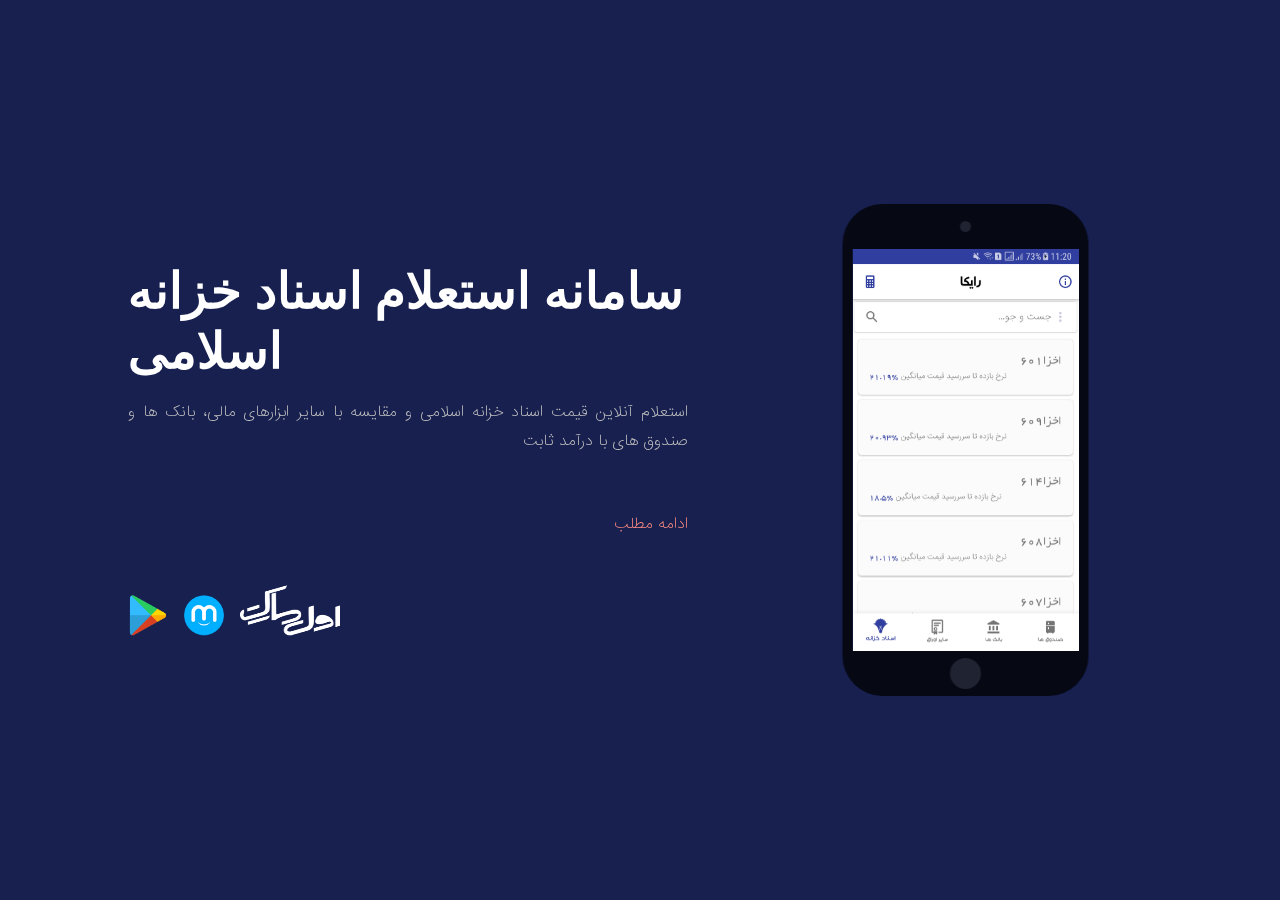
<file: index.html>
<!doctype html>
<html lang="en" class="no-js">
<head>
    <meta charset="UTF-8">
    <meta name="viewport" content="width=device-width, initial-scale=1">
    <link rel="stylesheet" href="css/reset.css">
    <link rel="stylesheet" href="css/style.css">
    <script src="js/modernizr.js"></script>
    <title>رایکا</title>
    <link rel="shortcut icon" href="favicon.png" type="image/x-icon"/>
</head>
<body>
<header class="cd-header">
    <div id="cd-logo"><img src="img/cd-logo.png" alt="Logo"></div>
</header>
<main class="cd-main-content">
    <div class="cd-product-intro">
        <h1 id="description_title app_name">سامانه استعلام اسناد خزانه اسلامی</h1>
        <p id="description_text">استعلام آنلاین قیمت اسناد خزانه اسلامی و مقایسه با سایر ابزارهای مالی، بانک ها و صندوق
            های با درآمد ثابت</p>
        <p id="description_text">
            <a href="#cd-product-tour"
               class="continue_link">
                ادامه مطلب
            </a>
        </p>
        <!--<a href="https://cafebazaar.ir/app/com.rayka.shaheen.sampleproject/?l=fa"> <img src="img/bazaar.png" width="190" height="56"></a><br/>-->
        <a href="https://play.google.com/store/apps/details?id=com.rayka.shaheen.sampleproject"><img src="img/google-play-badge.png" width="40" height="40"></a>&nbsp&nbsp&nbsp
		<a href="https://myket.ir/app/com.rayka.shaheen.sampleproject"><img src="img/myket-badge.png" width="40" height="40"></a>&nbsp&nbsp&nbsp
		<a href="http://avvalmarket.ir/frontpage/apps/com.rayka.shaheen.sampleproject"><img src="img/avvalmarket.png" width="100" height="50"></a>
    <br/>
	</div>
    <div id="cd-product-tour">
        <ul>
            <li class="cd-single-item cd-active">
                <div class="cd-caption">
                    <h2 id="description_title">اسناد خزانه</h2>
                    <p id="description_text">
                        این اسناد، اوراق بهادار با نامی است که دولت آن را به جای بدهی‌های خود بابت طرح‌های تملک
                        دارایی‌های سرمایه‌ای با قیمت اسمی و سررسید معین به طلبکاران غیردولتی واگذار می‌کند. که به دلیل
                        بازدهی مناسب به یک ابزار مالی جذاب برای سرمایه گذاران تبدیل شده است.
                        <br>
                        نرخ بازده تا سررسید قیمت میانگین معاملات طی روز در صفحه اول به صورت لیست شده با قابلیت مرتب کردن
                        اطلاعات بر اساس سود صعودی و نزولی و جست و جو نام نماد آورده شده است.

                    </p>

                </div>
                <div class="cd-image-container">
                    <div>
                        <div class="cd-phone-frame"></div>
                        <div class="cd-image-wrapper">
                            <img src="img/screen-1.png" data-video="video/video-1" alt="">
                        </div>
                    </div>
                </div>
            </li>
            <li class="cd-single-item cd-not-visible cd-move-right">
                <div class="cd-caption">
                    <h2 id="description_title"></h2>
                    <p id="description_text">
                        در برنامه ارائه سفارشات عرضه و تقاضا و نرخ بازده تا سررسید هر سفارش از پنل معاملاتی
                        بورس درنظر گرفته شده است تا با مشاهده آنلاین معاملات و اطلاع از سررسید اوراق، سرمایه گذار به
                        سادگی بازده مورد نظر خود را با قیمتهای فعلی بازار مقایسه و در صورت جذاب بودن اقدام به معامله
                        نماید.<br>
                        بعلاوه جهت سهولت امر، ماشین حساب محاسبه نرخ بازده تا سررسید طراحی و در اختیار کاربر قرار گرفته
                        است که با وارد کردن قیمت خرید برگه مورد نظر و ورود تاریخ خرید نرخ بازده تا سررسید محاسبه میشود.
                    </p>
                </div>
                <div class="cd-image-container">
                    <div>
                        <div class="cd-phone-frame"></div>
                        <div class="cd-image-wrapper">
                            <img src="img/screen-2.png" data-video="video/video-2" alt="">
                        </div>
                    </div>
                </div>
            </li>
            <li class="cd-single-item cd-not-visible cd-move-right">
                <div class="cd-caption">
                    <h2 id="description_title">سایر اوراق</h2>
                    <p id="description_text">لیست انواع اوراق با درآمد ثابت که به موجب قانون یا مجوز بانک مرکزی جمهوری
                        اسلامی ایران به قیمت اسمی مشخص برای مدت معین ‌و برای تأمین بخشی از منابع مالی مورد نیاز طرح‌های
                        عمرانی- انتفاعی منتشر می‌شوند و به سرمایه‌گذارانی که قصد مشارکت در اجرای طرح‌های‌ یاد شده را
                        دارند جهت مطالعه دقیق ترفراهم شده است.</p>
                </div>
                <div class="cd-image-container">
                    <div>
                        <div class="cd-phone-frame"></div>
                        <div class="cd-image-wrapper">
                            <img src="img/screen-3.png" data-video="video/video-3" alt="Screen Preview 3">
                        </div>
                    </div>
                </div>
            </li>

            <li class="cd-single-item cd-not-visible cd-move-right">
                <div class="cd-caption">
                    <h2 id="description_title"></h2>
                    <p id="description_text">در این قسمت برنامه اطلاعات انواع اوراق به صورت جامع جهت استفاده سرمایه
                        گذاران و به صورت کاملا کاربردی شامل روزهای باقی مانده تاسررسید و نرخ بازده و تاریخ انتشار و
                        سررسید و ضامن اوراق گرد آوری شده است.</p>
                </div>
                <div class="cd-image-container">
                    <div>
                        <div class="cd-phone-frame"></div>
                        <div class="cd-image-wrapper">
                            <img src="img/screen-4.png" data-video="video/video-4" alt="Screen Preview 3">
                        </div>
                    </div>
                </div>
            </li>
            <li class="cd-single-item cd-not-visible cd-move-right">
                <div class="cd-caption">
                    <h2 id="description_title">بانک ها</h2>
                    <p id="description_text">در این بخش به معرفی تمامی بانک های اسلامی پرداخته شده است که شما می توانید
                        به تمامی اطلاعات آن ها از قبیل انواع حساب ها، میزان سود حساب های کوتاه مدت، بلند مدت، صدور کارت
                        های بانکی آن ها و ... را در دسترس داشته باشید.</p>
                </div>
                <div class="cd-image-container">
                    <div>
                        <div class="cd-phone-frame"></div>
                        <div class="cd-image-wrapper">
                            <img src="img/screen-5.png" data-video="video/video-5" alt="Screen Preview 3">
                        </div>
                    </div>
                </div>
            </li>
            <li class="cd-single-item cd-not-visible cd-move-right">
                <div class="cd-caption">
                    <h2 id="description_title"></h2>
                    <p id="description_text">جهت سهولت امردسترسی به آدرس وب سایت و شماره تلفن دفاتر مرکزی درنظر گرفته
                        شده است.</p>
                </div>
                <div class="cd-image-container">
                    <div>
                        <div class="cd-phone-frame"></div>
                        <div class="cd-image-wrapper">
                            <img src="img/screen-6.png" data-video="video/video-6" alt="Screen Preview 3">
                        </div>
                    </div>
                </div>
            </li>
            <li class="cd-single-item cd-not-visible cd-move-right">
                <div class="cd-caption">
                    <h2 id="description_title">صندوق های درآمد ثابت</h2>
                    <p id="description_text">همچنین در این نرم افزار به تمامی صندوق های سرمایه گذاری با درآمد ثابت
                        پرداخته ایم که با رابط کاربری آسان وطراحی کاربر پسند تمامی مشخصات صندوقهای با درآمد ثابت اعم از
                        ضامن نقدشوندگی و متولیان و مدیران و بازدهی صندوق در دوره های زمانی متفاوت از روز تا سال، بسته به
                        نیاز کاربر و مشخصات مورد نیاز معامله شامل قیمت صدور وابطال و همچنین ترکیب دارایی های صندوق به
                        تفکیک و مشخص شده توسط نمودار آورده شده است.</p>
                </div>
                <div class="cd-image-container">
                    <div>
                        <div class="cd-phone-frame"></div>
                        <div class="cd-image-wrapper">
                            <img src="img/screen-7.png" data-video="video/video-7" alt="Screen Preview 3">
                        </div>
                    </div>
                </div>
            </li>
            <li class="cd-single-item cd-not-visible cd-move-right">
                <div class="cd-caption">
                    <h2 id="description_title"></h2>
                    <p id="description_text">شما می توانید با توجه به سود یا هر آنچه که بخواهید آنها را مرتب کنید و بدون
                        صرف وقت زیاد و جست و جو همه صندوق های با درآمد ثابت را به صورت یکجا داشته باشید.</p>
                </div>
                <div class="cd-image-container">
                    <div>
                        <div class="cd-phone-frame"></div>
                        <div class="cd-image-wrapper">
                            <img src="img/screen-8.png" data-video="video/video-8" alt="Screen Preview 3">
                        </div>
                    </div>
                </div>
            </li>
            <li class="cd-single-item cd-not-visible cd-move-right">
                <div class="cd-caption">
                    <h2 id="description_title">ماشین حساب</h2>
                    <p id="description_text">بعلاوه جهت سهولت امر، ماشین حساب محاسبه نرخ بازده تا سررسید طراحی و در
                        اختیار کاربر قرار گرفته است که با وارد کردن قیمت خرید برگه مورد نظر و ورود تاریخ خرید نرخ بازده
                        تا سررسید میشود</p>
                </div>
                <div class="cd-image-container">
                    <div>
                        <div class="cd-phone-frame"></div>
                        <div class="cd-image-wrapper">
                            <img src="img/screen-9.jpg" data-video="video/video-9" alt="Screen Preview 3">
                        </div>
                    </div>
                </div>
            </li>


        </ul>
    </div>

    <div class="cd-slider-nav">
        <a class="cd-prev" href="#0">قبلی</a>
        <a class="cd-next" href="#0">بعدی</a>
    </div>

    <div class="cd-loader"></div>
</main>
<script src="js/jquery-2.1.1.js"></script>
<script src="js/main.js"></script>
</body>
</html>
</file>
<file: css/style.css>
@font-face {
    font-family: "ultra";
    src: url("fonts/ultra.ttf");
}

@font-face {
    font-family: "regular";
    src: url("fonts/regular.ttf");
}

@font-face {
    font-family: "number";
    src: url("fonts/number.ttf");
}

@font-face {
    font-family: "bold";
    src: url("fonts/bold.ttf");
}

@font-face {
    font-family: "light";
    src: url("fonts/light.ttf");
}

@font-face {
    font-family: "medium";
    src: url("fonts/medium.ttf");
}

html * {
    -webkit-font-smoothing: antialiased;
    -moz-osx-font-smoothing: grayscale;
}

*, *::after, *::before {
    -webkit-box-sizing: border-box;
    -moz-box-sizing: border-box;
    box-sizing: border-box;
}

*::after, *::before {
    content: '';
}

body {
    font-size: 100%;
    color: #1E2763;
    background-color: #182050;
}

a {
    color: #f58780;
    text-decoration: none;
}

img {
    max-width: 100%;
}

h1, h2 {
    color: #ffffff;
}

/* --------------------------------

Modules - reusable parts of our design

-------------------------------- */
.btn {
    display: inline-block;
    text-align: center;
    text-transform: uppercase;
    font-weight: bold;
    font-size: 12px;
    font-size: 0.75rem;
    color: #ffffff;
    background-color: #696f9b;
    box-shadow: 0 1px 6px rgba(0, 0, 0, 0.1), inset 0 1px 0 rgba(255, 255, 255, 0.2);
    -webkit-transition: background-color 0.2s;
    -moz-transition: background-color 0.2s;
    transition: background-color 0.2s;
    font-family: 'ultra';
}

.no-touch .btn:hover {
    background-color: #787ea5;
}

.disabled_btn {
    background-color: #757575;
    opacity: 0.3;
}

.btn.salmon {
    background-color: #f58780;
}

.no-touch .btn.salmon:hover {
    background-color: #f79d98;
}

@media only screen and (min-width: 1070px) {
    .btn {
        font-size: 14px;
        font-size: 0.875rem;
        letter-spacing: 2px;
    }
}

/* --------------------------------

Main components

-------------------------------- */
html, body {
    /* important for .cd-main-content 100% height to work */
    height: 100%;
}

.cd-header {
    position: fixed;
    top: 0;
    left: 0;
    z-index: 3;
    width: 100%;
    height: 50px;
    background-color: #2b2d40;
    overflow: hidden;
    /* Force Hardware Acceleration in WebKit */
    -webkit-transform: translateZ(0);
    -moz-transform: translateZ(0);
    -ms-transform: translateZ(0);
    -o-transform: translateZ(0);
    transform: translateZ(0);
    -webkit-backface-visibility: hidden;
    backface-visibility: hidden;
    -webkit-transform: translateY(-100%);
    -moz-transform: translateY(-100%);
    -ms-transform: translateY(-100%);
    -o-transform: translateY(-100%);
    transform: translateY(-100%);
    -webkit-transition: -webkit-transform 0.3s;
    -moz-transition: -moz-transform 0.3s;
    transition: transform 0.3s;
}

.cd-header:after {
    content: "";
    display: table;
    clear: both;
}

.cd-header #cd-logo {
    float: left;
    margin: 18px 0 0 5%;
}

.cd-header #cd-logo img {
    display: block;
    width: 60px;
    height: 18px;
}

.cd-header #cd-action {
    display: inline-block;
    float: right;
    margin: 10px 5% 0 0;
}

.cd-header .btn {
    height: 30px;
    line-height: 30px;
    padding: 0 2em;
}

.cd-header.slide-down {
    -webkit-transform: translateY(0);
    -moz-transform: translateY(0);
    -ms-transform: translateY(0);
    -o-transform: translateY(0);
    transform: translateY(0);
}

@media only screen and (min-width: 1070px) {
    .cd-header {
        height: 90px;
        background-color: transparent;
    }

    .cd-header #cd-logo {
        margin-top: 32px;
        font-size: 28px;
        font-size: 1.75rem;
    }

    .cd-header #cd-logo img {
        width: 80px;
        height: 25px;
    }

    .cd-header #cd-action {
        margin: 20px 5% 0 0;
    }

    .cd-header .btn {
        height: 50px;
        line-height: 50px;
    }
}

.cd-main-content {
    overflow: hidden;
    max-width: 1440px;
    margin: 0 auto;
}

@media only screen and (min-width: 1070px) {
    .cd-main-content {
        position: relative;
        height: 100%;
        min-height: 500px;
        padding: 0 10%;
    }
}

.cd-product-intro {
    padding: 50px 5%;
    text-align: center;
}

.cd-product-intro h1 {
    margin-bottom: 10px;
    font-weight: 100;
    font-size: 25px;
    font-size: 1.5625rem;
    font-weight: 700;
    line-height: 1.2;
}

.cd-product-intro p {
    padding: 0 0 20px;
    font-size: 14px;
    font-size: 0.875rem;
    line-height: 1.8;
    max-width: 560px;
    margin: 0 auto;
}

.cd-product-intro .cd-triggers:after {
    content: "";
    display: table;
    clear: both;
}

.cd-product-intro .btn {
    width: 120px;
    height: 40px;
    line-height: 40px;
    margin-right: 8px;
}

@media only screen and (min-width: 480px) {
    .cd-product-intro {
        padding: 50px 10%;
    }
}

@media only screen and (min-width: 850px) {
    .cd-product-intro {
        padding: 50px 15%;
    }
}

@media only screen and (min-width: 1070px) {
    .cd-product-intro {
        /* Force Hardware Acceleration in WebKit */
        -webkit-transform: translateZ(0);
        -moz-transform: translateZ(0);
        -ms-transform: translateZ(0);
        -o-transform: translateZ(0);
        transform: translateZ(0);
        -webkit-backface-visibility: hidden;
        backface-visibility: hidden;
        position: absolute;
        top: 50%;
        -webkit-transform: translateY(-50%);
        -moz-transform: translateY(-50%);
        -ms-transform: translateY(-50%);
        -o-transform: translateY(-50%);
        transform: translateY(-50%);
        left: 10%;
        width: 50%;
        padding: 0;
        text-align: left;
        -webkit-transition: -webkit-transform 0.3s, opacity 0.3s;
        -moz-transition: -moz-transform 0.3s 0s, opacity 0.3s;
        transition: transform 0.3s, opacity 0.3s;
    }

    .is-product-tour .cd-product-intro {
        opacity: 0;
        -webkit-transform: translateY(-50%) translateX(-50%);
        -moz-transform: translateY(-50%) translateX(-50%);
        -ms-transform: translateY(-50%) translateX(-50%);
        -o-transform: translateY(-50%) translateX(-50%);
        transform: translateY(-50%) translateX(-50%);
    }

    .cd-product-intro h1 {
        font-size: 50px;
        font-size: 3.125rem;
    }

    .cd-product-intro p {
        font-size: 16px;
        font-size: 1rem;
        padding: 10px 0 44px;
        margin: 0;
    }

    .cd-product-intro .btn {
        margin-right: 15px;
        width: 190px;
        height: 60px;
        line-height: 60px;
    }
}

#cd-product-tour {
    position: relative;
}

@media only screen and (min-width: 1070px) {
    #cd-product-tour {
        width: 100%;
        max-width: 850px;
        margin: 0 auto;
        height: 500px;
        top: 50%;
        left: 0;
        -webkit-transform: translateZ(0);
        -moz-transform: translateZ(0);
        -ms-transform: translateZ(0);
        -o-transform: translateZ(0);
        transform: translateZ(0);
        -webkit-transform: translateY(-50%) translateX(75%);
        -moz-transform: translateY(-50%) translateX(75%);
        -ms-transform: translateY(-50%) translateX(75%);
        -o-transform: translateY(-50%) translateX(75%);
        transform: translateY(-50%) translateX(75%);
        -webkit-transition: -webkit-transform 0.3s;
        -moz-transition: -moz-transform 0.3s;
        transition: transform 0.3s;
    }

    .is-product-tour #cd-product-tour {
        -webkit-transform: translateY(-50%) translateX(0);
        -moz-transform: translateY(-50%) translateX(0);
        -ms-transform: translateY(-50%) translateX(0);
        -o-transform: translateY(-50%) translateX(0);
        transform: translateY(-50%) translateX(0);
    }

    #cd-product-tour > ul {
        height: 100%;
        width: 100%;
    }
}

.cd-single-item {
    /* product tour - single list item */
    padding: 50px 5% 120px;
    width: 100%;
    text-align: center;
    border-top: 1px solid #494e6e;
}

.cd-single-item h2 {
    margin-bottom: 15px;
    font-size: 22px;
    font-size: 1.375rem;
}

.cd-single-item p {
    padding: 10px 0 50px;
    font-size: 14px;
    font-size: 0.875rem;
    line-height: 1.6;
}

@media only screen and (min-width: 480px) {
    .cd-single-item {
        padding: 50px 10% 120px;
    }
}

@media only screen and (min-width: 850px) {
    .cd-single-item {
        padding: 50px 15% 120px;
    }

    .cd-single-item:after {
        content: "";
        display: table;
        clear: both;
    }

    .cd-single-item .cd-caption {
        width: 50%;
        float: left;
        margin-top: 180px;
    }

    .cd-single-item:nth-child(2n) .cd-caption {
        float: right;
    }
}

@media only screen and (min-width: 1070px) {
    .cd-single-item {
        position: absolute;
        top: 50%;
        -webkit-transform: translateY(-50%);
        -moz-transform: translateY(-50%);
        -ms-transform: translateY(-50%);
        -o-transform: translateY(-50%);
        transform: translateY(-50%);
        left: 0;
        text-align: left;
        border-top: none;
        padding: 0;
        visibility: visible;
    }

    .cd-single-item.cd-not-visible {
        /*need to create a specific class to change visibility value due to a Firefox bug*/
        /*CSS transition/animation fails when parent element changes visibility attribute*/
        visibility: hidden;
    }

    .cd-single-item h2 {
        font-size: 48px;
        font-size: 3rem;
        font-weight: 300;
    }

    .cd-single-item p {
        font-size: 16px;
        font-size: 1rem;
        line-height: 1.5;
        max-width: 600px;
    }

    .cd-single-item .cd-caption {
        width: 60%;
        float: right;
        margin: 80px 0 0 5%;
        opacity: 0;
        -webkit-transform: translateZ(0);
        -moz-transform: translateZ(0);
        -ms-transform: translateZ(0);
        -o-transform: translateZ(0);
        transform: translateZ(0);
        -webkit-transition: -webkit-transform 0.3s, opacity 0.3s;
        -moz-transition: -moz-transform 0.3s 0s, opacity 0.3s;
        transition: transform 0.3s, opacity 0.3s;
    }

    .is-product-tour .cd-single-item.cd-active .cd-caption {
        opacity: 1;
    }

    .cd-single-item.cd-move-right .cd-caption {
        -webkit-transform: translateX(100px);
        -moz-transform: translateX(100px);
        -ms-transform: translateX(100px);
        -o-transform: translateX(100px);
        transform: translateX(100px);
    }
}

.cd-image-container {
    /*wrapper for image (and video - desktop only)*/
    max-width: 226px;
    margin: 0 auto;
    padding-top: 50px;
}

.cd-image-container > div {
    position: relative;
}

.cd-image-container img {
    display: block;
}

.cd-image-container video {
    display: none;
}

@media only screen and (min-width: 850px) {
    .cd-image-container {
        float: right;
    }

    .cd-single-item:nth-child(2n) .cd-image-container {
        float: left;
    }
}

@media only screen and (min-width: 1070px) {
    .cd-image-container {
        height: 402px;
        width: 35%;
        float: left;
        max-width: none;
        padding-top: 0;
    }

    .cd-image-container > div {
        display: inline-block;
        max-width: 100%;
        max-height: 100%;
    }

    .cd-image-container img {
        height: 402px;
        -webkit-transition: -webkit-transform 0.3s;
        -moz-transition: -moz-transform 0.3s;
        transition: transform 0.3s;
        -webkit-transform: translateZ(0);
        -moz-transform: translateZ(0);
        -ms-transform: translateZ(0);
        -o-transform: translateZ(0);
        transform: translateZ(0);
    }

    .cd-image-container video {
        /*not inserted in html - will be loaded through jQuery*/
        display: block;
        position: absolute;
        width: 402px;
        left: 50%;
        top: 50%;
        bottom: auto;
        right: auto;
        z-index: 1;
        -webkit-transition: -webkit-transform 0.3s;
        -moz-transition: -moz-transform 0.3s;
        transition: transform 0.3s;
        -webkit-transform: translateZ(0);
        -moz-transform: translateZ(0);
        -ms-transform: translateZ(0);
        -o-transform: translateZ(0);
        transform: translateZ(0);
        -webkit-transform: translateX(-50%) translateY(-50%) rotate(-90deg);
        -moz-transform: translateX(-50%) translateY(-50%) rotate(-90deg);
        -ms-transform: translateX(-50%) translateY(-50%) rotate(-90deg);
        -o-transform: translateX(-50%) translateY(-50%) rotate(-90deg);
        transform: translateX(-50%) translateY(-50%) rotate(-90deg);
    }

    .cd-move-right .cd-image-container img {
        -webkit-transform: translateX(100%);
        -moz-transform: translateX(100%);
        -ms-transform: translateX(100%);
        -o-transform: translateX(100%);
        transform: translateX(100%);
    }

    .cd-move-right .cd-image-container video {
        -webkit-transform: translateX(50%) translateY(-50%) rotate(-90deg);
        -moz-transform: translateX(50%) translateY(-50%) rotate(-90deg);
        -ms-transform: translateX(50%) translateY(-50%) rotate(-90deg);
        -o-transform: translateX(50%) translateY(-50%) rotate(-90deg);
        transform: translateX(50%) translateY(-50%) rotate(-90deg);
    }
}

.cd-phone-frame {
    /* Phone in CSS */
    -webkit-box-sizing: content-box;
    -moz-box-sizing: content-box;
    box-sizing: content-box;
    position: absolute;
    top: -45px;
    left: -10px;
    width: 100%;
    height: 100%;
    border-color: #060814;
    border-style: solid;
    border-width: 45px 10px;
    border-radius: 2.5em;
    -webkit-backface-visibility: hidden;
    backface-visibility: hidden;
}

.cd-phone-frame::after, .cd-phone-frame::before {
    /*these are the iPhone circle elements*/
    position: absolute;
    left: 50%;
    right: auto;
    -webkit-transform: translateX(-50%);
    -moz-transform: translateX(-50%);
    -ms-transform: translateX(-50%);
    -o-transform: translateX(-50%);
    transform: translateX(-50%);
    -webkit-backface-visibility: hidden;
    backface-visibility: hidden;
    background-color: #202331;
    border-radius: 50%;
}

.cd-phone-frame::before {
    height: 11px;
    width: 11px;
    top: -28px;
}

.cd-phone-frame::after {
    height: 31px;
    width: 31px;
    bottom: -38px;
}

.cd-image-wrapper {
    position: relative;
    overflow: hidden;
    z-index: 2;
}

.cd-slider-nav {
    /* product discover slider navigation */
    display: none;
    position: fixed;
    bottom: 0;
    left: 0;
    z-index: 1;
    width: 100%;
    height: 80px;
}

.cd-slider-nav:after {
    content: "";
    display: table;
    clear: both;
}

.cd-slider-nav a {
    position: relative;
    display: block;
    height: 100%;
    width: 50%;
    float: left;
    overflow: hidden;
    text-indent: 100%;
    white-space: nowrap;
    color: transparent;
    background: #12183C;
}

.no-touch .cd-slider-nav a:hover {
    background: #060814;
}

.cd-slider-nav a::before {
    /*this is the bacgrounf arrow - we have been used a before element to change the opacity on hover*/
    position: absolute;
    left: 50%;
    top: 50%;
    bottom: auto;
    right: auto;
    -webkit-transform: translateX(-50%) translateY(-50%);
    -moz-transform: translateX(-50%) translateY(-50%);
    -ms-transform: translateX(-50%) translateY(-50%);
    -o-transform: translateX(-50%) translateY(-50%);
    transform: translateX(-50%) translateY(-50%);
    width: 24px;
    height: 16px;
    opacity: .2;
    background: url(../img/cd-arrow.svg) no-repeat center center;
    -webkit-backface-visibility: hidden;
    backface-visibility: hidden;
    -webkit-transition: opacity 0.2s;
    -moz-transition: opacity 0.2s;
    transition: opacity 0.2s;
}

.no-touch .cd-slider-nav a:hover::before {
    opacity: 1;
}

.cd-slider-nav .cd-next {
    border-left: 1px solid #3f435f;
}

.cd-slider-nav .cd-next::before {
    -webkit-transform: translateX(-50%) translateY(-50%) rotate(180deg);
    -moz-transform: translateX(-50%) translateY(-50%) rotate(180deg);
    -ms-transform: translateX(-50%) translateY(-50%) rotate(180deg);
    -o-transform: translateX(-50%) translateY(-50%) rotate(180deg);
    transform: translateX(-50%) translateY(-50%) rotate(180deg);
}

@media only screen and (min-width: 1070px) {
    .cd-slider-nav {
        display: block;
    }

    .cd-slider-nav a {
        visibility: hidden;
        opacity: 0;
        -webkit-transition: opacity 0.3s 0s, visibility 0s 0.3s, background 0.2s;
        -moz-transition: opacity 0.3s 0s, visibility 0s 0.3s, background 0.2s;
        transition: opacity 0.3s 0s, visibility 0s 0.3s, background 0.2s;
    }

    .is-product-tour .cd-slider-nav a {
        visibility: visible;
        opacity: 1;
        -webkit-transition: opacity 0.3s 0s, visibility 0s 0s, background 0.2s;
        -moz-transition: opacity 0.3s 0s, visibility 0s 0s, background 0.2s;
        transition: opacity 0.3s 0s, visibility 0s 0s, background 0.2s;
    }

    .is-product-tour .cd-slider-nav a.cd-inactive {
        visibility: hidden;
        opacity: 0;
        -webkit-transition: opacity 0.3s 0s, visibility 0s 0.3s, background 0.2s;
        -moz-transition: opacity 0.3s 0s, visibility 0s 0.3s, background 0.2s;
        transition: opacity 0.3s 0s, visibility 0s 0.3s, background 0.2s;
    }
}

.cd-loader {
    /*top loading bar*/
    position: fixed;
    top: 0;
    left: 0;
    height: 3px;
    width: 0;
    background-color: #f58780;
    display: none;
}

#description_text {
    font-family: 'ultra', serif;
    text-align: justify;
    direction: rtl;
    color: #BFBFBF;
}

#description_title {
    font-family: 'bold', serif;
    direction: rtl;
}
</file>
